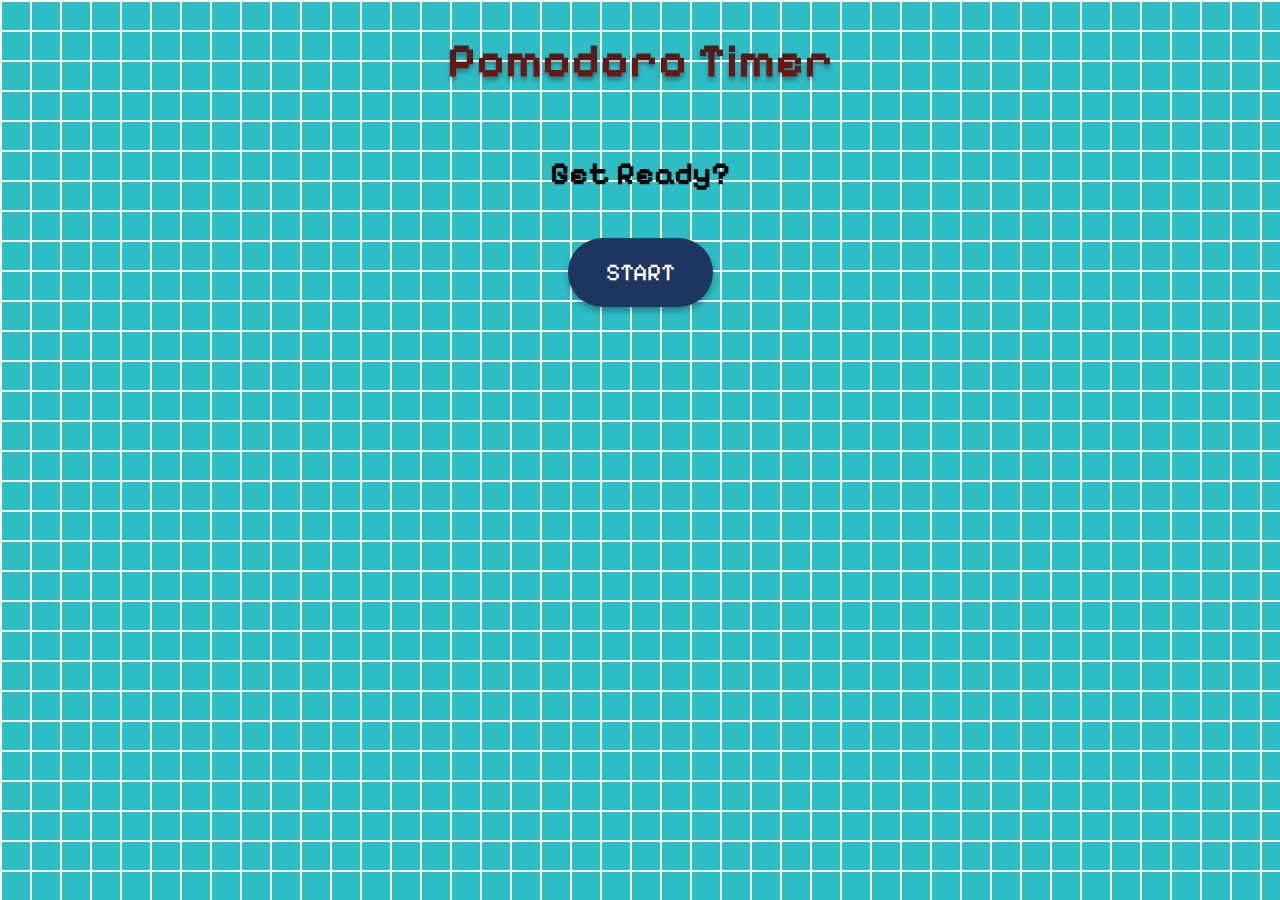
<file: index.html>
<!doctype html>
<html lang="en">
  <head>
    <meta charset="UTF-8" />
    <meta name="viewport" content="width=device-width, initial-scale=1.0" />
    <title>Pomodoro Timer</title>
    <link rel="icon" type="image/x-icon" href="assets/icon.ico" />
    <link rel="stylesheet" href="UI/style.css" />

    <style>
      body {
        background-color: #2dbdc5; /* nền xám rất nhạt */
        background-image:
          linear-gradient(#ffffff 2px, transparent 2px),
          linear-gradient(90deg, #ffffff 2px, transparent 2px);
        background-size: 30px 30px;
      }
    </style>
  </head>

  <body>
    <script src="/javascript/main.js"></script>

    <div class="snowflakes" aria-hidden="true">
      <div class="snowflake">✩</div>
      <div class="snowflake">⚝</div>
      <div class="snowflake">⭒</div>
      <div class="snowflake">⭑</div>
      <div class="snowflake">꙳</div>
      <div class="snowflake">✩</div>
      <div class="snowflake">✧</div>
      <div class="snowflake">✮</div>
      <div class="snowflake">✮</div>
      <div class="snowflake">✧</div>
      <div class="snowflake">✩</div>
      <div class="snowflake">✩</div>
      <div class="snowflake">✩</div>
      <div class="snowflake">✮</div>
      <div class="snowflake">✩</div>
      <div class="snowflake">✩</div>
      <div class="snowflake">✧</div>
      <div class="snowflake">✮</div>
    </div>

    <div class="container">
      <div class="timer">
        <h1 class="wavy-text">
          <span>P</span><span>o</span><span>m</span><span>o</span><span>d</span
          ><span>o</span><span>r</span><span>o</span> <span>&nbsp;</span>
          <span>T</span><span>i</span><span>m</span><span>e</span><span>r</span>
        </h1>

        <br />
        <h2>Get Ready?</h2>
        <br />

        <div class="buttons">
            <a href="study_session.html">
                <button id="active-button">
                    START
                </button>
            </a>
        </div>

        </div>
      </div>
    </div>
  </body>
</html>
</file>
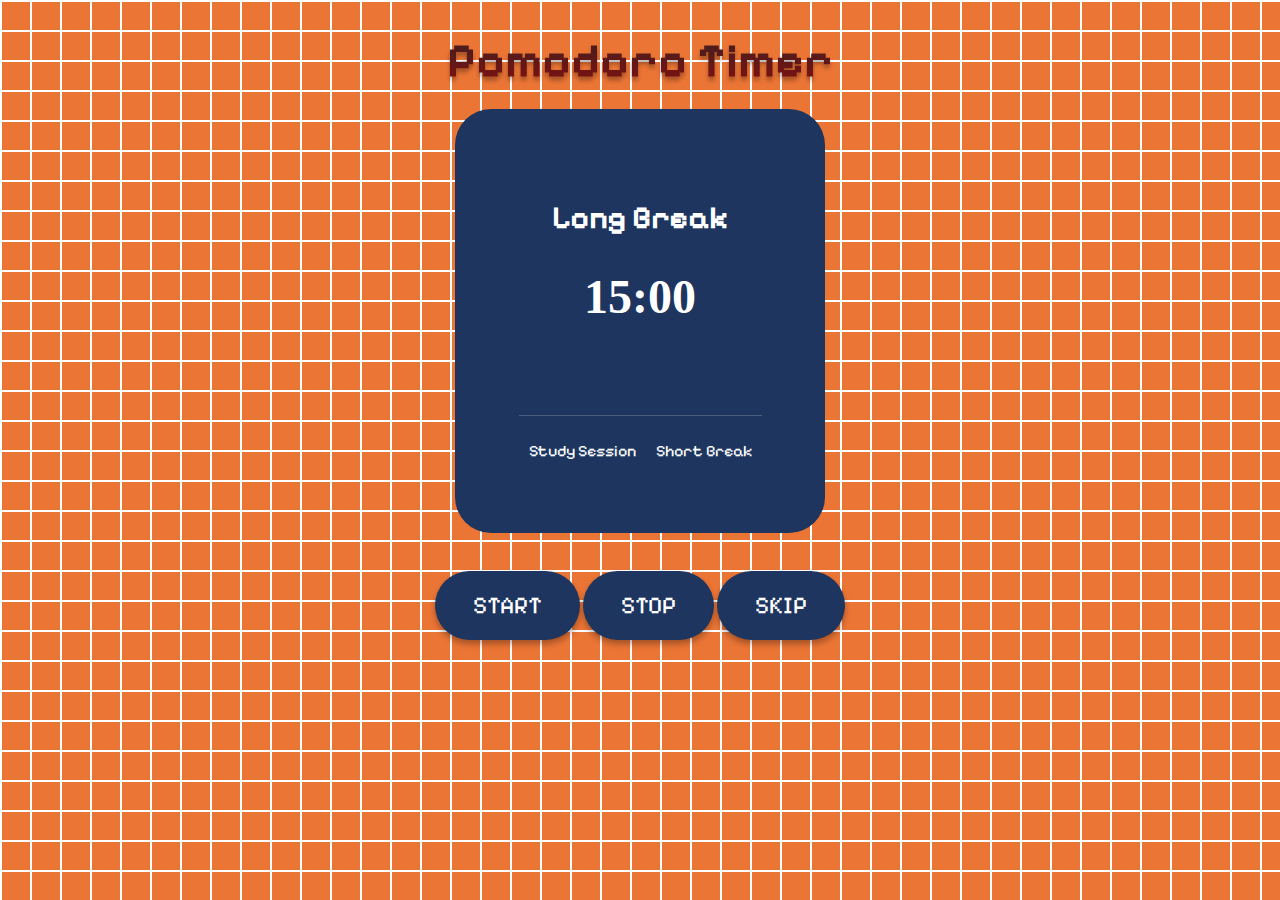
<file: long_break.html>
<!DOCTYPE html>
<html lang="en">
    
<head>
    <meta charset="UTF-8">
    <meta name="viewport" content="width=device-width, initial-scale=1.0"> 
    <title>Pomodoro Timer</title>
    <link rel="icon" type="image/x-icon" href="/Systems/icon.png">
    <link rel="stylesheet" href="/UI/style.css">

<style>
body {
    background-color: #eb7535; 
    background-image:
        linear-gradient(#ffffff 2px, transparent 2px),
        linear-gradient(90deg, #ffffff 2px, transparent 2px);
    background-size: 30px 30px;
}
</style>
</head>

<body>
    <script src="/javascript/main.js"></script>

    <div class="snowflakes" aria-hidden="true">
        <div class="snowflake">✩</div>
        <div class="snowflake">⚝</div>
        <div class="snowflake">⭒</div>
        <div class="snowflake">⭑</div>
        <div class="snowflake">꙳</div>
        <div class="snowflake">✩</div>
        <div class="snowflake">✧</div>
        <div class="snowflake">✮</div>
        <div class="snowflake">✮</div>
        <div class="snowflake">✧</div>
        <div class="snowflake">✩</div>
        <div class="snowflake">✩</div>
        <div class="snowflake">✩</div>
        <div class="snowflake">✮</div>
        <div class="snowflake">✩</div>
        <div class="snowflake">✩</div>
        <div class="snowflake">✧</div>
        <div class="snowflake">✮</div>
    </div>

    <div class="container">
        <div class="timer">
            <h1 class="wavy-text">
                <span>P</span><span>o</span><span>m</span><span>o</span><span>d</span><span>o</span><span>r</span><span>o</span>
                <span>&nbsp;</span> <span>T</span><span>i</span><span>m</span><span>e</span><span>r</span>
            </h1>

            <main>
                <h2>Long Break </h2>
                <div class="pomodoro">
                    <div id="long-break" class="timer-display" data-duration="15.00">
                        <h1 class="time" onclick="counter()">15:00</h1>
                    </div>
                    <br>
                </div>

                <div class="add-box">
                    <span id="nonactive-button" onclick="ToPage('study_session.html')">Study Session</span> 
                    <span id="nonactive-button" onclick="ToPage('short_break.html')">Short Break</span>
                </div>
            </main>

            
            <div class="buttons">
                <br> <br>
                <button id="active-button">START</button>
                <button id="active-button">STOP</button>
                <button id="active-button">SKIP</button>
            </div>

        </div>
    </div>
</body>
</html>
</file>
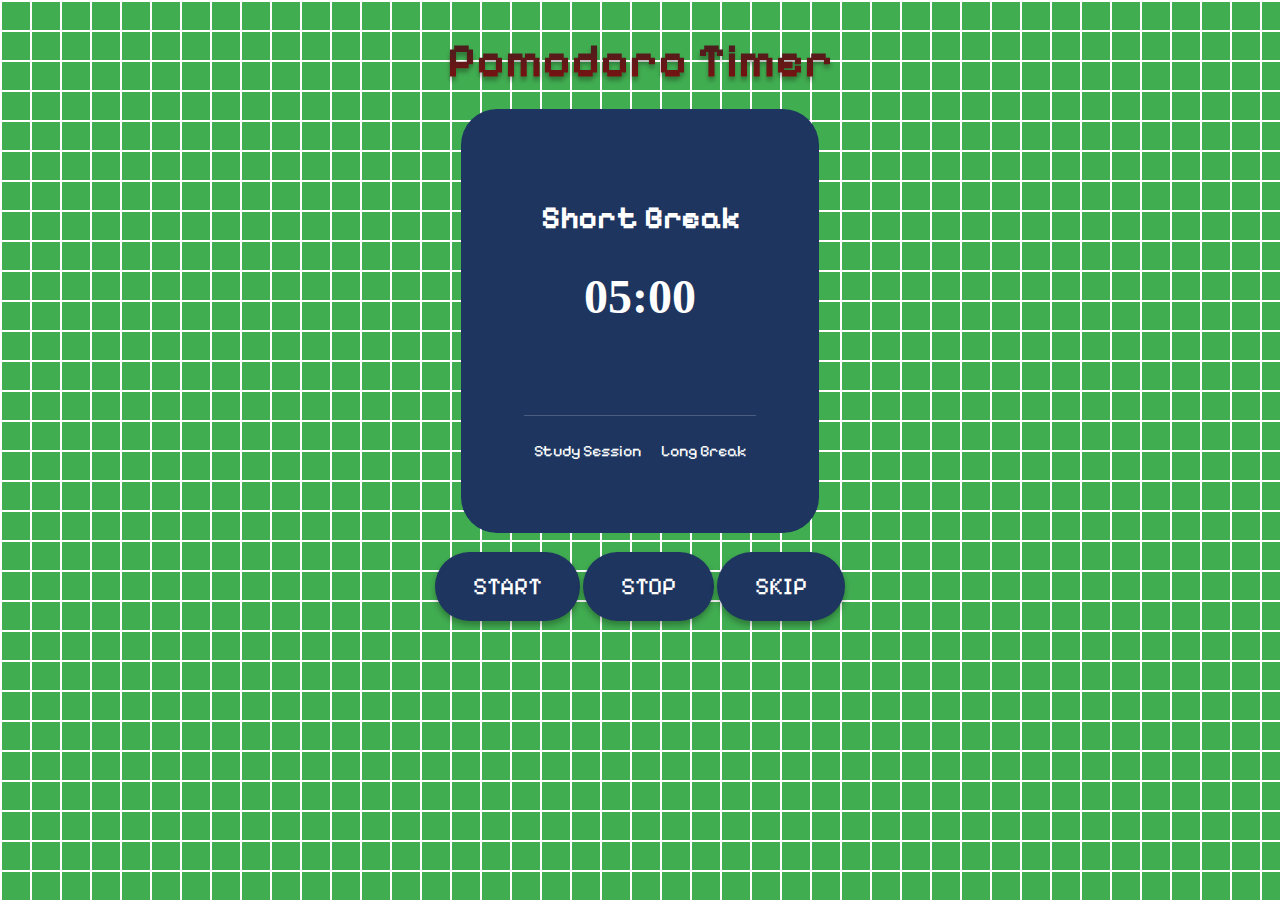
<file: short_break.html>
<!DOCTYPE html>
<html lang="en">
    
<head>
    <meta charset="UTF-8">
    <meta name="viewport" content="width=device-width, initial-scale=1.0"> 
    <title>Pomodoro Timer</title>
    <link rel="icon" type="image/x-icon" href="/Systems/icon.png">
    <link rel="stylesheet" href="/UI/style.css">

<style>
body {
    background-color: #41ad51;
    background-image:
        linear-gradient(#ffffff 2px, transparent 2px),
        linear-gradient(90deg, #ffffff 2px, transparent 2px);
    background-size: 30px 30px;
}
</style>
</head>

<body>
    <script src="/javascript/main.js"></script>
    
    <div class="snowflakes" aria-hidden="true">
        <div class="snowflake">✩</div>
        <div class="snowflake">⚝</div>
        <div class="snowflake">⭒</div>
        <div class="snowflake">⭑</div>
        <div class="snowflake">꙳</div>
        <div class="snowflake">✩</div>
        <div class="snowflake">✧</div>
        <div class="snowflake">✮</div>
        <div class="snowflake">✮</div>
        <div class="snowflake">✧</div>
        <div class="snowflake">✩</div>
        <div class="snowflake">✩</div>
        <div class="snowflake">✩</div>
        <div class="snowflake">✮</div>
        <div class="snowflake">✩</div>
        <div class="snowflake">✩</div>
        <div class="snowflake">✧</div>
        <div class="snowflake">✮</div>
    </div>

    <div class="container">
        <div class="timer">
            <h1 class="wavy-text">
                <span>P</span><span>o</span><span>m</span><span>o</span><span>d</span><span>o</span><span>r</span><span>o</span>
                <span>&nbsp;</span> <span>T</span><span>i</span><span>m</span><span>e</span><span>r</span>
            </h1>

            <main>
                <h2>Short Break </h2>
                <div class="pomodoro">
                    <div id="short-break" class="timer-display" data-duration="5.00">
                        <h1 class="time">5:00</h1>
                    </div>
                    <br>
                </div>

                <div class="add-box">
                    <span id="nonactive-button" onclick="ToPage('study_session.html')">Study Session</span>
                    <span id="nonactive-button" onclick="ToPage('long_break.html')">Long Break</span>
                </div>
            </main>

            <div class="buttons">
                <br>
                <button id="active-button">START</button>
                <button id="active-button">STOP</button>
                <button id="active-button">SKIP</button>
            </div>

        </div>
    </div>
</body>
</html>
</file>
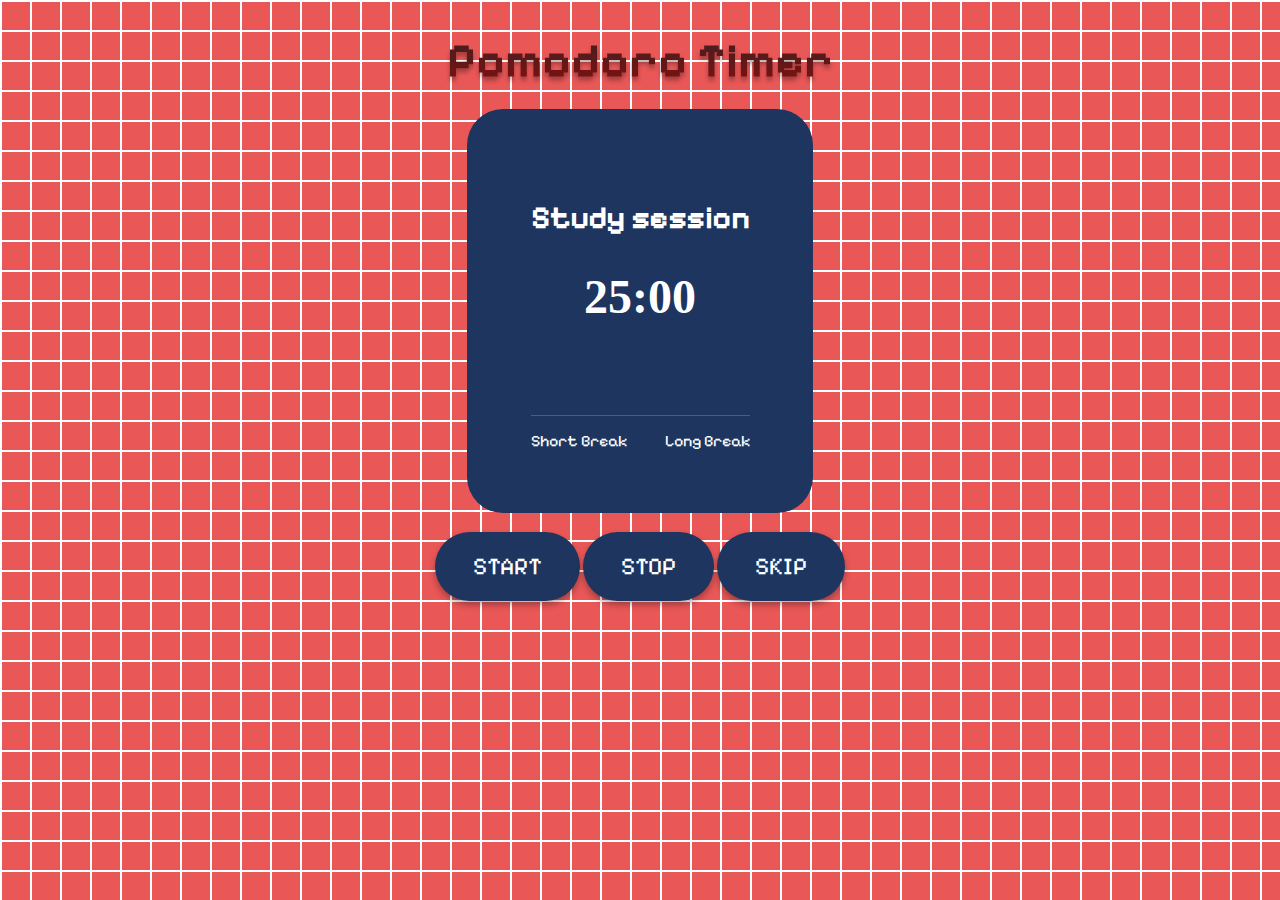
<file: study_session.html>
<!DOCTYPE html>
<html lang="en">
    
<head>
    <meta charset="UTF-8">
    <meta name="viewport" content="width=device-width, initial-scale=1.0"> 
    <title>Pomodoro Timer</title>
    <link rel="icon" type="image/x-icon" href="/Systems/icon.png">
    <link rel="stylesheet" href="/UI/style.css">

<style>
body {
    background-color: #e95757; 
    background-image:
        linear-gradient(#ffffff 2px, transparent 2px),
        linear-gradient(90deg, #ffffff 2px, transparent 2px);
    background-size: 30px 30px;
}
</style>
</head>

<body>
    <script src="/javascript/main.js"></script>

    <div class="snowflakes" aria-hidden="true">
        <div class="snowflake">✩</div>
        <div class="snowflake">⚝</div>
        <div class="snowflake">⭒</div>
        <div class="snowflake">⭑</div>
        <div class="snowflake">꙳</div>
        <div class="snowflake">✩</div>
        <div class="snowflake">✧</div>
        <div class="snowflake">✮</div>
        <div class="snowflake">✮</div>
        <div class="snowflake">✧</div>
        <div class="snowflake">✩</div>
        <div class="snowflake">✩</div>
        <div class="snowflake">✩</div>
        <div class="snowflake">✮</div>
        <div class="snowflake">✩</div>
        <div class="snowflake">✩</div>
        <div class="snowflake">✧</div>
        <div class="snowflake">✮</div>
    </div>

    <div class="container">
        <div class="timer">
            <h1 class="wavy-text">
                <span>P</span><span>o</span><span>m</span><span>o</span><span>d</span><span>o</span><span>r</span><span>o</span>
                <span>&nbsp;</span> <span>T</span><span>i</span><span>m</span><span>e</span><span>r</span>
            </h1>

            <main>
                <h2>Study session</h2>

                <div class="pomodoro">
                    <div id="study-session" class="timer-display" data-duration="25.00">
                        <h1 class="time">25:00</h1>
                    </div>
                    <br>
                </div>

                <div class="add-box">
                    <span class="nonactive-button" onclick="ToPage('short_break.html')">Short Break</span>
                    <span class="nonactive-button" onclick="ToPage('long_break.html')">Long Break</span>
                </div>
            </main>

            <div class="buttons">
                <br>
                <button id="active-button">START</button>
                <button id="active-button">STOP</button>
                <button id="active-button">SKIP</button>
            </div>

        </div>
    </div>
</body>
</html>
</file>
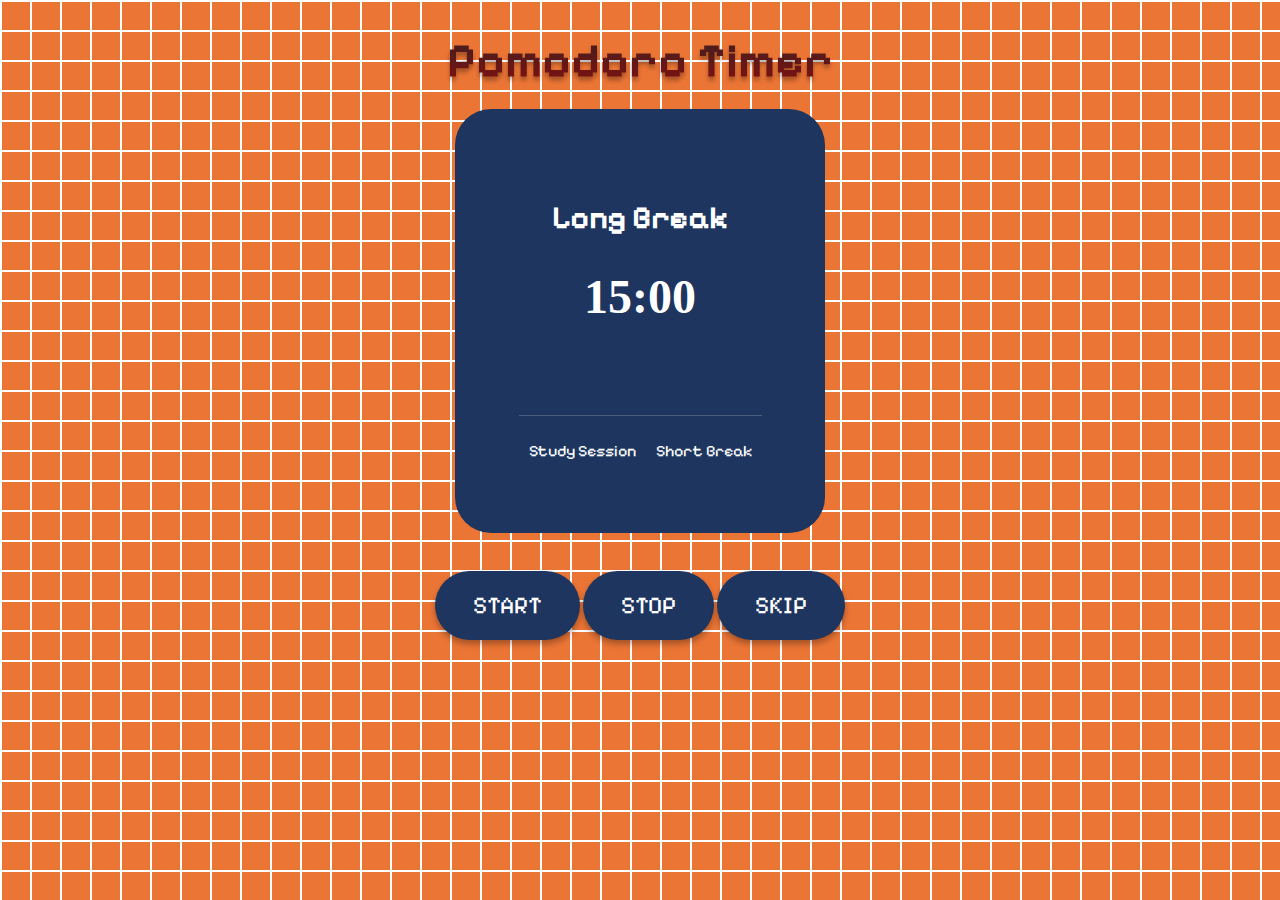
<file: pages/long_break.html>
<!DOCTYPE html>
<html lang="en">
    
<head>
    <meta charset="UTF-8">
    <meta name="viewport" content="width=device-width, initial-scale=1.0"> 
    <title>Pomodoro Timer</title>
    <link rel="icon" type="image/x-icon" href="../assets/icon.ico" />
    <link rel="stylesheet" href="../UI/style.css">

<style>
body {
    background-color: #eb7535; 
    background-image:
        linear-gradient(#ffffff 2px, transparent 2px),
        linear-gradient(90deg, #ffffff 2px, transparent 2px);
    background-size: 30px 30px;
}
</style>
</head>

<body>
    <script src="../javascript/main.js"></script>

    <div class="snowflakes" aria-hidden="true">
        <div class="snowflake">✩</div>
        <div class="snowflake">⚝</div>
        <div class="snowflake">⭒</div>
        <div class="snowflake">⭑</div>
        <div class="snowflake">꙳</div>
        <div class="snowflake">✩</div>
        <div class="snowflake">✧</div>
        <div class="snowflake">✮</div>
        <div class="snowflake">✮</div>
        <div class="snowflake">✧</div>
        <div class="snowflake">✩</div>
        <div class="snowflake">✩</div>
        <div class="snowflake">✩</div>
        <div class="snowflake">✮</div>
        <div class="snowflake">✩</div>
        <div class="snowflake">✩</div>
        <div class="snowflake">✧</div>
        <div class="snowflake">✮</div>
    </div>

    <div class="container">
        <div class="timer">
            <h1 class="wavy-text">
                <span>P</span><span>o</span><span>m</span><span>o</span><span>d</span><span>o</span><span>r</span><span>o</span>
                <span>&nbsp;</span> <span>T</span><span>i</span><span>m</span><span>e</span><span>r</span>
            </h1>

            <main>
                <h2>Long Break </h2>
                <div class="pomodoro">
                    <div id="long-break" class="timer-display" data-duration="15.00">
                        <h1 class="time" onclick="counter()">15:00</h1>
                    </div>
                    <br>
                </div>

                <div class="add-box">
                    <span id="nonactive-button" onclick="ToPage('study_session.html')">Study Session</span> 
                    <span id="nonactive-button" onclick="ToPage('short_break.html')">Short Break</span>
                </div>
            </main>

            
            <div class="buttons">
                <br> <br>
                <button id="active-button">START</button>
                <button id="active-button">STOP</button>
                <button id="active-button">SKIP</button>
            </div>

        </div>
    </div>
</body>
</html>
</file>
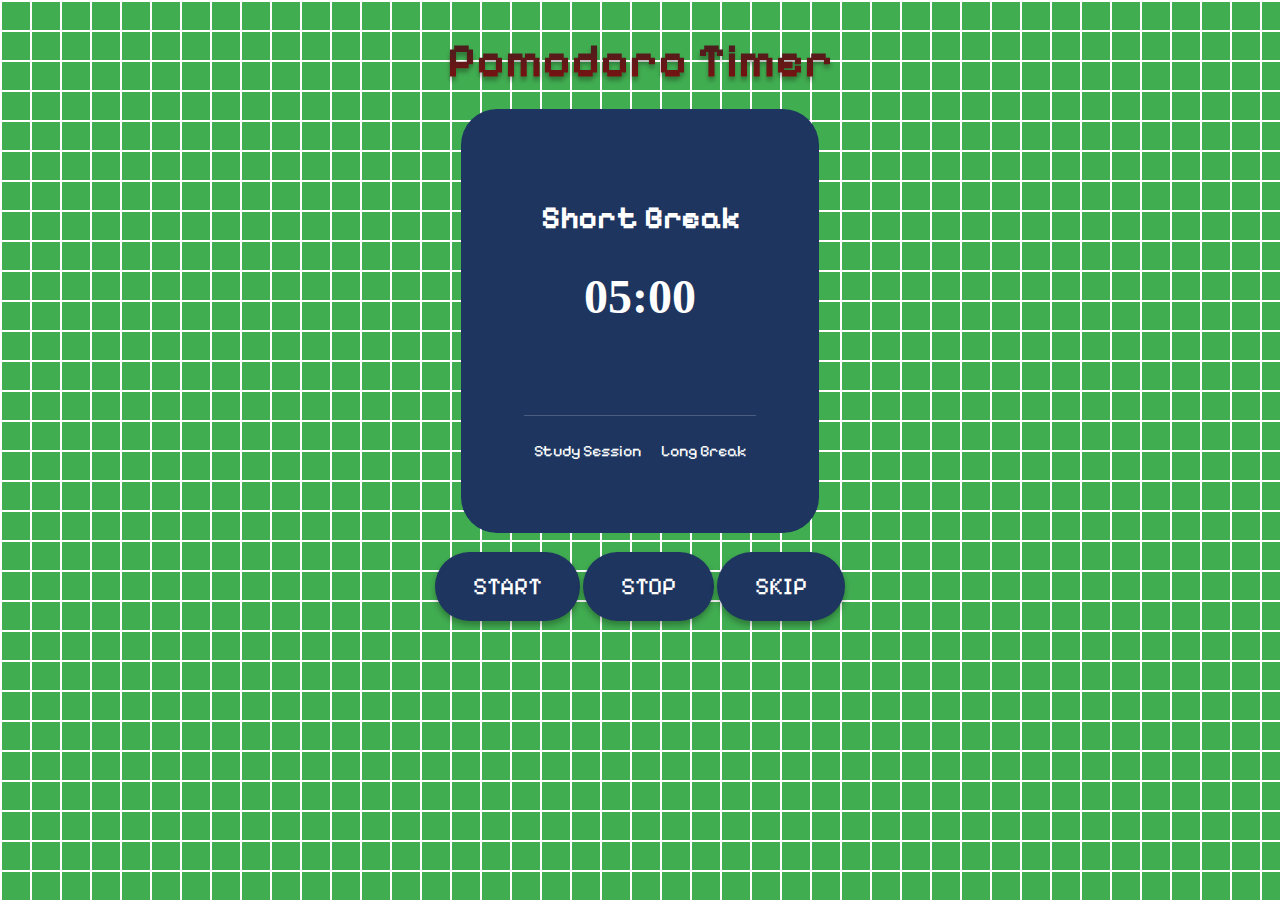
<file: pages/short_break.html>
<!DOCTYPE html>
<html lang="en">
    
<head>
    <meta charset="UTF-8">
    <meta name="viewport" content="width=device-width, initial-scale=1.0"> 
    <title>Pomodoro Timer</title>
    <link rel="icon" type="image/x-icon" href="../assets/icon.ico" />
    <link rel="stylesheet" href="../UI/style.css">

<style>
body {
    background-color: #41ad51;
    background-image:
        linear-gradient(#ffffff 2px, transparent 2px),
        linear-gradient(90deg, #ffffff 2px, transparent 2px);
    background-size: 30px 30px;
}
</style>
</head>

<body>
    <script src="../javascript/main.js"></script>
    
    <div class="snowflakes" aria-hidden="true">
        <div class="snowflake">✩</div>
        <div class="snowflake">⚝</div>
        <div class="snowflake">⭒</div>
        <div class="snowflake">⭑</div>
        <div class="snowflake">꙳</div>
        <div class="snowflake">✩</div>
        <div class="snowflake">✧</div>
        <div class="snowflake">✮</div>
        <div class="snowflake">✮</div>
        <div class="snowflake">✧</div>
        <div class="snowflake">✩</div>
        <div class="snowflake">✩</div>
        <div class="snowflake">✩</div>
        <div class="snowflake">✮</div>
        <div class="snowflake">✩</div>
        <div class="snowflake">✩</div>
        <div class="snowflake">✧</div>
        <div class="snowflake">✮</div>
    </div>

    <div class="container">
        <div class="timer">
            <h1 class="wavy-text">
                <span>P</span><span>o</span><span>m</span><span>o</span><span>d</span><span>o</span><span>r</span><span>o</span>
                <span>&nbsp;</span> <span>T</span><span>i</span><span>m</span><span>e</span><span>r</span>
            </h1>

            <main>
                <h2>Short Break </h2>
                <div class="pomodoro">
                    <div id="short-break" class="timer-display" data-duration="5.00">
                        <h1 class="time">5:00</h1>
                    </div>
                    <br>
                </div>

                <div class="add-box">
                    <span id="nonactive-button" onclick="ToPage('study_session.html')">Study Session</span>
                    <span id="nonactive-button" onclick="ToPage('long_break.html')">Long Break</span>
                </div>
            </main>

            <div class="buttons">
                <br>
                <button id="active-button">START</button>
                <button id="active-button">STOP</button>
                <button id="active-button">SKIP</button>
            </div>

        </div>
    </div>
</body>
</html>
</file>
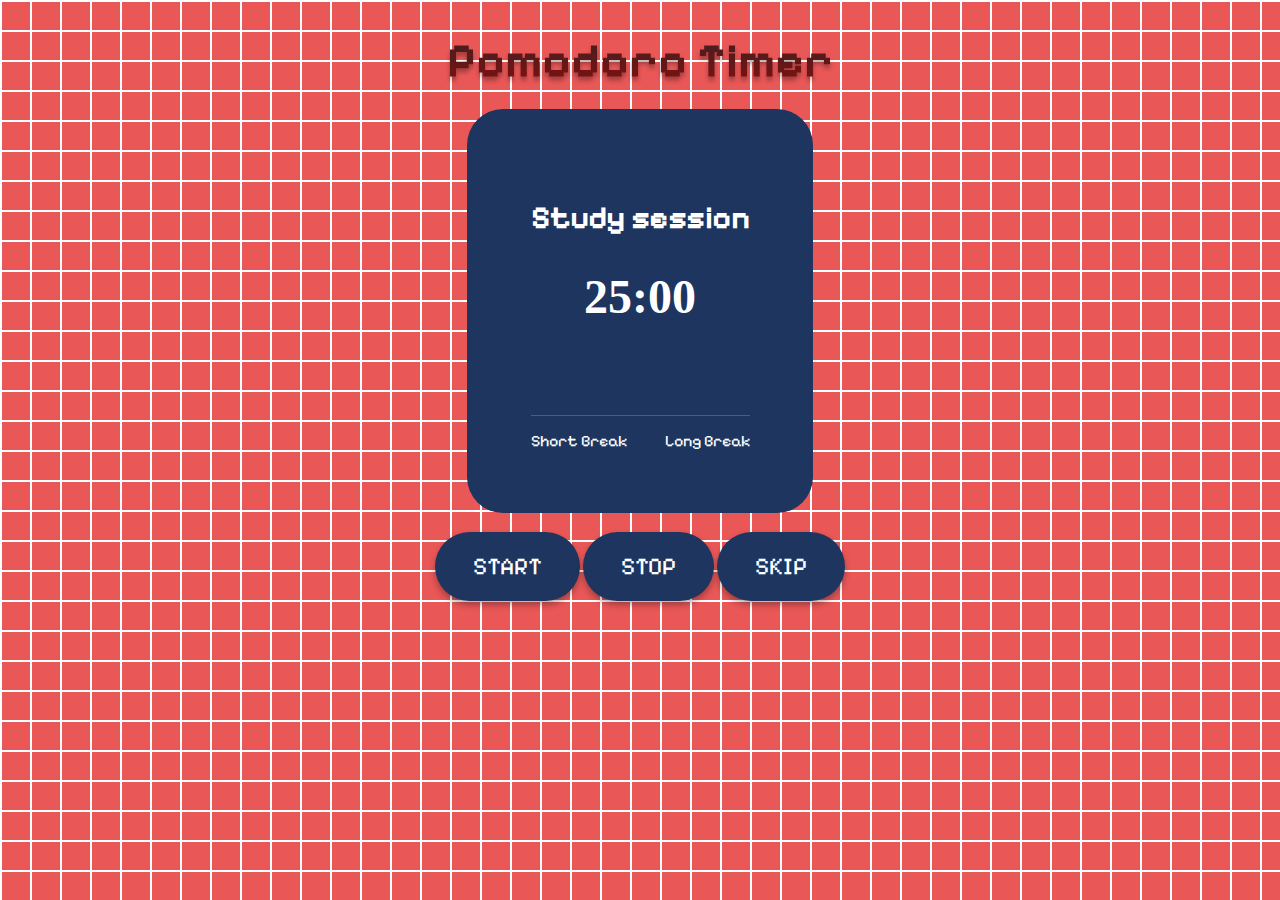
<file: pages/study_session.html>
<!DOCTYPE html>
<html lang="en">
    
<head>
    <meta charset="UTF-8">
    <meta name="viewport" content="width=device-width, initial-scale=1.0"> 
    <title>Pomodoro Timer</title>
    <link rel="icon" type="image/x-icon" href="../assets/icon.ico" />
    <link rel="stylesheet" href="../UI/style.css">

<style>
body {
    background-color: #e95757; 
    background-image:
        linear-gradient(#ffffff 2px, transparent 2px),
        linear-gradient(90deg, #ffffff 2px, transparent 2px);
    background-size: 30px 30px;
}
</style>
</head>

<body>
    <script src="../javascript/main.js"></script>

    <div class="snowflakes" aria-hidden="true">
        <div class="snowflake">✩</div>
        <div class="snowflake">⚝</div>
        <div class="snowflake">⭒</div>
        <div class="snowflake">⭑</div>
        <div class="snowflake">꙳</div>
        <div class="snowflake">✩</div>
        <div class="snowflake">✧</div>
        <div class="snowflake">✮</div>
        <div class="snowflake">✮</div>
        <div class="snowflake">✧</div>
        <div class="snowflake">✩</div>
        <div class="snowflake">✩</div>
        <div class="snowflake">✩</div>
        <div class="snowflake">✮</div>
        <div class="snowflake">✩</div>
        <div class="snowflake">✩</div>
        <div class="snowflake">✧</div>
        <div class="snowflake">✮</div>
    </div>

    <div class="container">
        <div class="timer">
            <h1 class="wavy-text">
                <span>P</span><span>o</span><span>m</span><span>o</span><span>d</span><span>o</span><span>r</span><span>o</span>
                <span>&nbsp;</span> <span>T</span><span>i</span><span>m</span><span>e</span><span>r</span>
            </h1>

            <main>
                <h2>Study session</h2>

                <div class="pomodoro">
                    <div id="study-session" class="timer-display" data-duration="25.00">
                        <h1 class="time">25:00</h1>
                    </div>
                    <br>
                </div>

                <div class="add-box">
                    <span class="nonactive-button" onclick="ToPage('short_break.html')">Short Break</span>
                    <span class="nonactive-button" onclick="ToPage('long_break.html')">Long Break</span>
                </div>
            </main>

            <div class="buttons">
                <br>
                <button id="active-button">START</button>
                <button id="active-button">STOP</button>
                <button id="active-button">SKIP</button>
            </div>

        </div>
    </div>
</body>
</html>
</file>
<file: UI/style.css>
@import url("https://fonts.googleapis.com/css2?family=Pixelify+Sans:wght@400..700&family=Roboto:ital,wght@0,100..900;1,100..900&display=swap");

#active-button {
    font-family: 'Pixelify Sans', sans-serif;
    background-color: rgb(29, 53, 95);
    color: white;
    padding: 20px 38px; 
    font-size: 1.5rem; 
    text-align: center;
    text-decoration: none;
    display: inline-block;
    cursor: pointer;
    border-radius: 36px;
    border: none;
    box-shadow: 0 4px 6px rgba(0, 0, 0, 0.3);
    transition: all 0.2s ease;
}

#active-button:hover {
    background-color: rgb(45, 75, 125); 
    box-shadow: 0 6px 10px rgba(0, 0, 0, 0.35);
    transform: translateY(-2px);
}

#active-button:active {
    background-color: rgb(20, 40, 70);
    box-shadow: 0 2px 3px rgba(0, 0, 0, 0.3);
    transform: translateY(1px);
}

#nonactive-button {
    font-family: 'Pixelify Sans',sans-serif;
    background-color: none;
    color: white;
    text-align: center;
    text-decoration: none;
    display: inline-block;
    font-size: 100%;
    cursor: pointer;
    padding: 10px;
}

.add-box {
    display: flex;
    justify-content: space-between;
    align-items: center;
    width: 100%;              
    margin-top: 40px; 
    padding-top: 15px;     
    border-top: 1px solid rgba(255, 255, 255, 0.2);
}

.time {
  font-family: cursive;
  color: white;
}

body {
  font-family: "Pixelify Sans", sans-serif;
  text-align: center;
}
main {
  background-color: rgb(29, 53, 95);
  color: white;
  padding: 5%;
  text-align: center;
  text-decoration: none;
  display: inline-block;
  font-size: 100%;
  border-radius: 36px;
}
h1 {
  font-size: 300%;
  color: rgb(80, 19, 19);
}
h2 {
  font-size: 200%;
}

/* HIỆU ỨNG CHỮ GRADIENT + FLOAT + SHADE */

.wavy-text {
    display: flex;
    justify-content: center; 
    margin-bottom: 20px;
}

.wavy-text span {
    display: inline-block;
    font-family: 'Pixelify Sans', sans-serif;
    font-size: 3rem;
    font-weight: bold;
    background: linear-gradient(180deg, #382222, #880e0e);
    -webkit-background-clip: text;
    background-clip: text;
    color: transparent;
    filter: drop-shadow(0px 4px 2px rgba(0, 0, 0, 0.3));
    animation: floatText 2s ease-in-out infinite;
}

@keyframes floatText {
    0%, 100% {
        transform: translateY(0);
    }
    50% {
        transform: translateY(-10px);
    }
}

.wavy-text span:nth-child(1) { animation-delay: 0.1s; }
.wavy-text span:nth-child(2) { animation-delay: 0.2s; }
.wavy-text span:nth-child(3) { animation-delay: 0.3s; }
.wavy-text span:nth-child(4) { animation-delay: 0.4s; }
.wavy-text span:nth-child(5) { animation-delay: 0.5s; }
.wavy-text span:nth-child(6) { animation-delay: 0.6s; }
.wavy-text span:nth-child(7) { animation-delay: 0.7s; }
.wavy-text span:nth-child(8) { animation-delay: 0.8s; }
.wavy-text span:nth-child(9) { animation-delay: 0.9s; }
.wavy-text span:nth-child(10) { animation-delay: 1.0s; }
.wavy-text span:nth-child(11) { animation-delay: 1.1s; }
.wavy-text span:nth-child(12) { animation-delay: 1.2s; }
.wavy-text span:nth-child(13) { animation-delay: 1.3s; }
.wavy-text span:nth-child(14) { animation-delay: 1.4s; }

/* Hiệu ứng tuyết rơi */
@-webkit-keyframes snowflakes-fall {
  0% {
    top: -10%;
  }
  100% {
    top: 100%;
  }
}
@-webkit-keyframes snowflakes-shake {
  0%,
  100% {
    -webkit-transform: translateX(0);
    transform: translateX(0);
  }
  50% {
    -webkit-transform: translateX(80px);
    transform: translateX(80px);
  }
}
@keyframes snowflakes-fall {
  0% {
    top: -10%;
  }
  100% {
    top: 100%;
  }
}
@keyframes snowflakes-shake {
  0%,
  100% {
    transform: translateX(0);
  }
  50% {
    transform: translateX(80px);
  }
}
.snowflake {
  color: #fff;
  font-size: 150%;
  font-family: Arial, sans-serif;
  text-shadow: 0 0 5px #000;
  position: fixed;
  top: -10%;
  z-index: 9999;
  -webkit-user-select: none;
  -moz-user-select: none;
  -ms-user-select: none;
  user-select: none;
  cursor: default;
  -webkit-animation-name: snowflakes-fall, snowflakes-shake;
  -webkit-animation-duration: 10s, 3s;
  -webkit-animation-timing-function: linear, ease-in-out;
  -webkit-animation-iteration-count: infinite, infinite;
  -webkit-animation-play-state: running, running;
  animation-name: snowflakes-fall, snowflakes-shake;
  animation-duration: 10s, 3s;
  animation-timing-function: linear, ease-in-out;
  animation-iteration-count: infinite, infinite;
  animation-play-state: running, running;
}
.snowflake:nth-of-type(0) {
  left: 1%;
  -webkit-animation-delay: 0s, 0s;
  animation-delay: 0s, 0s;
}
.snowflake:nth-of-type(1) {
  left: 10%;
  -webkit-animation-delay: 1s, 1s;
  animation-delay: 1s, 1s;
}
.snowflake:nth-of-type(2) {
  left: 20%;
  -webkit-animation-delay: 6s, 0.5s;
  animation-delay: 6s, 0.5s;
}
.snowflake:nth-of-type(3) {
  left: 30%;
  -webkit-animation-delay: 4s, 2s;
  animation-delay: 4s, 2s;
}
.snowflake:nth-of-type(4) {
  left: 40%;
  -webkit-animation-delay: 2s, 2s;
  animation-delay: 2s, 2s;
}
.snowflake:nth-of-type(5) {
  left: 50%;
  -webkit-animation-delay: 8s, 3s;
  animation-delay: 8s, 3s;
}
.snowflake:nth-of-type(6) {
  left: 60%;
  -webkit-animation-delay: 6s, 2s;
  animation-delay: 6s, 2s;
}
.snowflake:nth-of-type(7) {
  left: 70%;
  -webkit-animation-delay: 2.5s, 1s;
  animation-delay: 2.5s, 1s;
}
.snowflake:nth-of-type(8) {
  left: 80%;
  -webkit-animation-delay: 1s, 0s;
  animation-delay: 1s, 0s;
}
.snowflake:nth-of-type(9) {
  left: 90%;
  -webkit-animation-delay: 3s, 1.5s;
  animation-delay: 3s, 1.5s;
}
.snowflake:nth-of-type(10) {
  left: 25%;
  -webkit-animation-delay: 2s, 0s;
  animation-delay: 2s, 0s;
}
.snowflake:nth-of-type(11) {
  left: 65%;
  -webkit-animation-delay: 4s, 2.5s;
  animation-delay: 4s, 2.5s;
}
</file>
